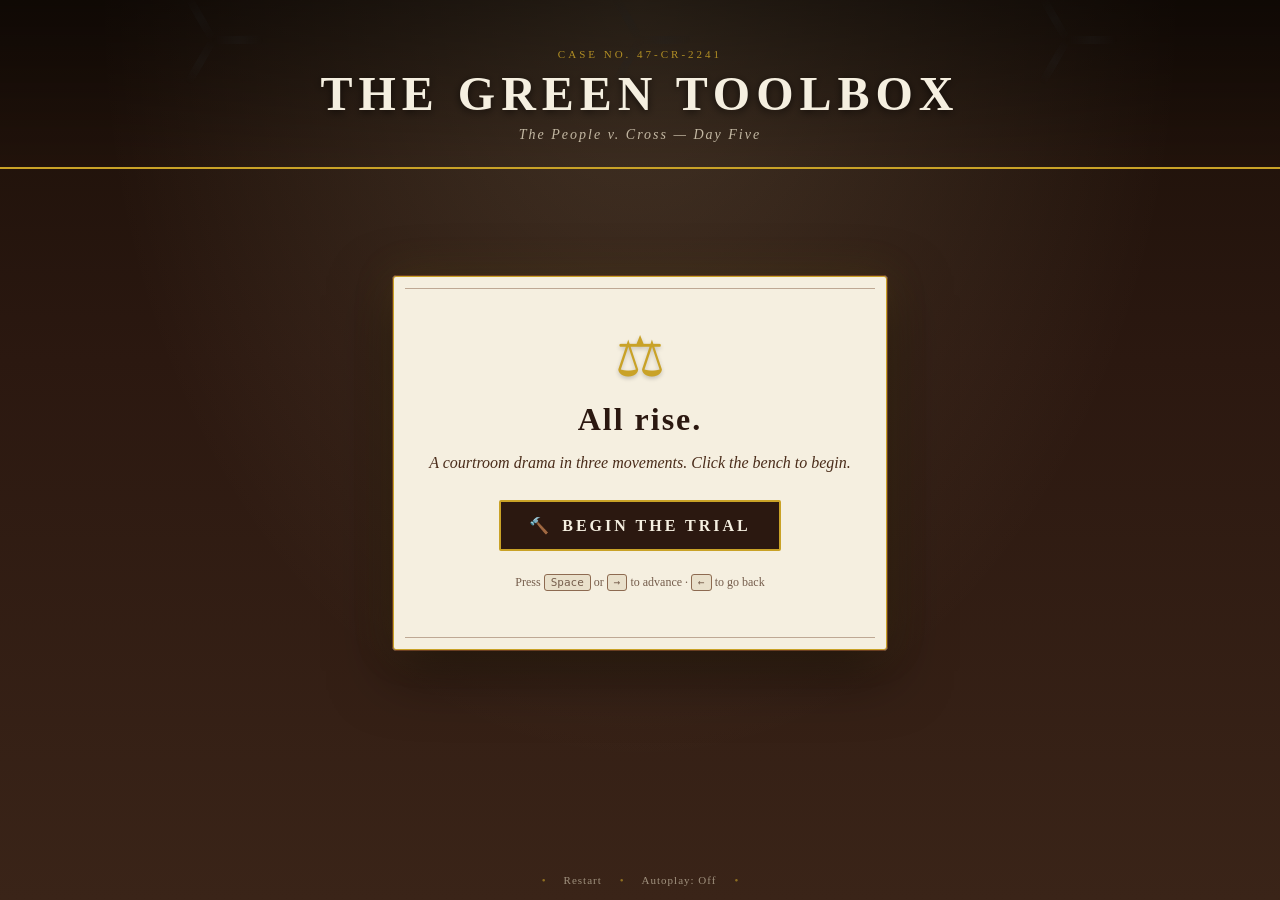
<file: index.html>
<!DOCTYPE html>
<html lang="en">
<head>
<meta charset="UTF-8" />
<meta name="viewport" content="width=device-width, initial-scale=1.0" />
<title>The Green Toolbox — A Courtroom Drama</title>
<link rel="stylesheet" href="styles.css" />
</head>
<body>
  <div class="ceiling">
    <div class="fan"><div class="blade"></div><div class="blade"></div><div class="blade"></div></div>
    <div class="fan"><div class="blade"></div><div class="blade"></div><div class="blade"></div></div>
    <div class="fan"><div class="blade"></div><div class="blade"></div><div class="blade"></div></div>
  </div>

  <header class="titlebar">
    <div class="case-number">CASE NO. 47-CR-2241</div>
    <h1>THE GREEN TOOLBOX</h1>
    <div class="subtitle">The People v. Cross — Day Five</div>
  </header>

  <main id="stage">
    <div class="cover" id="cover">
      <div class="cover-inner">
        <div class="seal">⚖</div>
        <h2>All rise.</h2>
        <p class="flavor">A courtroom drama in three movements. Click the bench to begin.</p>
        <button id="startBtn" class="gavel-btn" aria-label="Begin the trial">
          <span class="gavel">🔨</span>
          <span>BEGIN THE TRIAL</span>
        </button>
        <p class="hint">Press <kbd>Space</kbd> or <kbd>→</kbd> to advance · <kbd>←</kbd> to go back</p>
      </div>
    </div>

    <section id="script" class="script" aria-live="polite"></section>

    <div class="controls">
      <button id="prevBtn" class="ctrl" aria-label="Previous">◀ Back</button>
      <div class="progress">
        <div id="progressBar" class="progress-bar"></div>
        <div class="progress-text"><span id="progressCount">0</span> / <span id="progressTotal">0</span></div>
      </div>
      <button id="nextBtn" class="ctrl primary" aria-label="Next">Next ▶</button>
    </div>

    <div class="act-banner" id="actBanner"></div>
  </main>

  <div class="gavel-flash" id="gavelFlash" aria-hidden="true"></div>

  <footer class="footer">
    <span class="divider">•</span>
    <button id="restartBtn" class="linkish">Restart</button>
    <span class="divider">•</span>
    <button id="autoBtn" class="linkish">Autoplay: Off</button>
    <span class="divider">•</span>
  </footer>

  <script src="script.js"></script>
</body>
</html>
</file>
<file: styles.css>
:root {
  --wood-dark: #2b1810;
  --wood-mid: #4a2c1a;
  --wood-light: #6b3e22;
  --paper: #f5efe0;
  --paper-dark: #e6dcc4;
  --ink: #1a1410;
  --brass: #c9a227;
  --blood: #7a1d1d;
  --judge: #5a3a8c;
  --lawyer: #1f5b7a;
  --son: #a6371a;
  --murderer: #2f2f2f;
  --bailiff: #4a4a4a;
  --clerk: #7a5a2a;
  --direction: #6b5d3e;
}

* { box-sizing: border-box; }

html, body {
  margin: 0;
  padding: 0;
  min-height: 100vh;
  font-family: 'Georgia', 'Times New Roman', serif;
  color: var(--ink);
  background:
    radial-gradient(ellipse at top, rgba(255, 230, 180, 0.15) 0%, transparent 60%),
    linear-gradient(180deg, #1a0f08 0%, #2b1810 40%, #3a2418 100%);
  background-attachment: fixed;
  overflow-x: hidden;
}

/* Ceiling fans */
.ceiling {
  position: fixed;
  top: 0;
  left: 0;
  right: 0;
  height: 80px;
  display: flex;
  justify-content: space-around;
  align-items: center;
  pointer-events: none;
  z-index: 1;
  opacity: 0.25;
}

.fan {
  position: relative;
  width: 60px;
  height: 60px;
  animation: spin 4s linear infinite;
}

.fan .blade {
  position: absolute;
  left: 50%;
  top: 50%;
  width: 50px;
  height: 8px;
  background: linear-gradient(90deg, transparent, #333, transparent);
  transform-origin: left center;
  border-radius: 4px;
}

.fan .blade:nth-child(1) { transform: translate(0, -4px) rotate(0deg); }
.fan .blade:nth-child(2) { transform: translate(0, -4px) rotate(120deg); }
.fan .blade:nth-child(3) { transform: translate(0, -4px) rotate(240deg); }

@keyframes spin {
  from { transform: rotate(0deg); }
  to { transform: rotate(360deg); }
}

/* Title bar */
.titlebar {
  position: relative;
  z-index: 2;
  text-align: center;
  padding: 48px 20px 24px;
  color: var(--paper);
  border-bottom: 2px solid var(--brass);
  background:
    linear-gradient(180deg, rgba(0,0,0,0.4), transparent);
}

.case-number {
  font-size: 11px;
  letter-spacing: 3px;
  color: var(--brass);
  margin-bottom: 6px;
  opacity: 0.85;
}

.titlebar h1 {
  font-family: 'Georgia', serif;
  font-size: clamp(28px, 5vw, 48px);
  letter-spacing: 6px;
  margin: 0;
  color: var(--paper);
  text-shadow: 0 2px 8px rgba(0,0,0,0.6);
}

.titlebar .subtitle {
  font-style: italic;
  color: var(--paper-dark);
  margin-top: 6px;
  font-size: 14px;
  letter-spacing: 2px;
  opacity: 0.8;
}

/* Main stage */
main#stage {
  position: relative;
  z-index: 2;
  max-width: 900px;
  margin: 0 auto;
  padding: 24px 20px 120px;
  min-height: calc(100vh - 180px);
}

/* Cover */
.cover {
  display: flex;
  justify-content: center;
  align-items: center;
  min-height: 60vh;
  animation: fadeIn 0.8s ease;
}

.cover.hidden {
  display: none;
}

.cover-inner {
  background: var(--paper);
  border: 1px solid var(--wood-light);
  border-radius: 4px;
  padding: 48px 36px;
  text-align: center;
  box-shadow:
    0 20px 60px rgba(0,0,0,0.5),
    0 0 0 1px var(--brass) inset,
    0 0 40px rgba(201, 162, 39, 0.15);
  max-width: 520px;
  position: relative;
}

.cover-inner::before,
.cover-inner::after {
  content: '';
  position: absolute;
  left: 12px;
  right: 12px;
  height: 1px;
  background: var(--wood-light);
  opacity: 0.4;
}
.cover-inner::before { top: 12px; }
.cover-inner::after { bottom: 12px; }

.seal {
  font-size: 56px;
  color: var(--brass);
  margin-bottom: 12px;
  text-shadow: 0 2px 4px rgba(0,0,0,0.2);
}

.cover-inner h2 {
  font-size: 32px;
  margin: 0 0 12px;
  color: var(--wood-dark);
  letter-spacing: 2px;
}

.flavor {
  color: var(--wood-mid);
  font-style: italic;
  margin-bottom: 28px;
}

.gavel-btn {
  background: var(--wood-dark);
  color: var(--paper);
  border: 2px solid var(--brass);
  padding: 14px 28px;
  font-family: inherit;
  font-size: 16px;
  letter-spacing: 3px;
  cursor: pointer;
  border-radius: 2px;
  transition: all 0.2s ease;
  display: inline-flex;
  align-items: center;
  gap: 10px;
  font-weight: bold;
}

.gavel-btn:hover {
  background: var(--wood-mid);
  transform: translateY(-2px);
  box-shadow: 0 6px 12px rgba(0,0,0,0.4);
}

.gavel-btn .gavel {
  display: inline-block;
  animation: tap 1.8s ease-in-out infinite;
}

@keyframes tap {
  0%, 70%, 100% { transform: rotate(0); }
  80% { transform: rotate(-25deg); }
  90% { transform: rotate(5deg); }
}

.hint {
  margin-top: 24px;
  font-size: 12px;
  color: var(--wood-mid);
  opacity: 0.75;
}

kbd {
  background: var(--paper-dark);
  border: 1px solid var(--wood-light);
  border-radius: 3px;
  padding: 1px 6px;
  font-family: monospace;
  font-size: 11px;
}

/* Script */
.script {
  background: var(--paper);
  border: 1px solid var(--wood-light);
  border-radius: 2px;
  padding: 48px 56px;
  min-height: 50vh;
  position: relative;
  box-shadow:
    0 24px 80px rgba(0,0,0,0.5),
    0 0 0 1px rgba(201, 162, 39, 0.2) inset;
  background-image:
    repeating-linear-gradient(180deg, transparent 0, transparent 31px, rgba(122, 29, 29, 0.05) 31px, rgba(122, 29, 29, 0.05) 32px),
    linear-gradient(90deg, transparent 0, transparent 55px, rgba(122, 29, 29, 0.15) 55px, rgba(122, 29, 29, 0.15) 56px, transparent 56px);
  display: none;
}

.script.active {
  display: block;
  animation: slideIn 0.5s ease;
}

@keyframes slideIn {
  from { opacity: 0; transform: translateY(20px); }
  to { opacity: 1; transform: translateY(0); }
}

@keyframes fadeIn {
  from { opacity: 0; }
  to { opacity: 1; }
}

.line {
  margin: 0 0 18px;
  font-size: 17px;
  line-height: 1.7;
  opacity: 0;
  transform: translateY(8px);
  animation: lineIn 0.45s ease forwards;
}

.line:last-child { margin-bottom: 0; }

@keyframes lineIn {
  to { opacity: 1; transform: translateY(0); }
}

.speaker {
  font-weight: bold;
  letter-spacing: 1.5px;
  margin-right: 8px;
  text-transform: uppercase;
  font-size: 14px;
}

.speaker.judge { color: var(--judge); }
.speaker.lawyer { color: var(--lawyer); }
.speaker.son, .speaker.daniel { color: var(--son); }
.speaker.murderer { color: var(--murderer); }
.speaker.bailiff { color: var(--bailiff); }
.speaker.clerk { color: var(--clerk); }

.dialogue {
  display: inline;
}

.direction {
  color: var(--direction);
  font-style: italic;
  padding-left: 18px;
  border-left: 2px solid rgba(107, 93, 62, 0.3);
  display: block;
}

.scene-break {
  text-align: center;
  margin: 32px 0;
  color: var(--brass);
  letter-spacing: 6px;
  font-size: 14px;
  opacity: 0;
  animation: lineIn 0.6s 0.2s ease forwards;
}

.scene-break::before,
.scene-break::after {
  content: '— · —';
  margin: 0 12px;
}

/* Gavel click emphasis */
.gavel-hit {
  color: var(--blood);
  font-weight: bold;
  font-size: 1.08em;
  text-shadow: 0 1px 2px rgba(122, 29, 29, 0.2);
}

/* Controls */
.controls {
  position: fixed;
  bottom: 40px;
  left: 50%;
  transform: translateX(-50%);
  display: flex;
  align-items: center;
  gap: 16px;
  background: rgba(43, 24, 16, 0.95);
  border: 1px solid var(--brass);
  border-radius: 40px;
  padding: 10px 20px;
  backdrop-filter: blur(8px);
  z-index: 10;
  box-shadow: 0 8px 30px rgba(0,0,0,0.4);
  opacity: 0;
  pointer-events: none;
  transition: opacity 0.3s ease;
}

.controls.visible {
  opacity: 1;
  pointer-events: auto;
}

.ctrl {
  background: transparent;
  color: var(--paper);
  border: 1px solid var(--brass);
  padding: 8px 16px;
  font-family: inherit;
  font-size: 13px;
  letter-spacing: 1.5px;
  border-radius: 20px;
  cursor: pointer;
  transition: all 0.2s ease;
}

.ctrl:hover:not(:disabled) {
  background: var(--brass);
  color: var(--wood-dark);
}

.ctrl:disabled {
  opacity: 0.3;
  cursor: not-allowed;
}

.ctrl.primary {
  background: var(--brass);
  color: var(--wood-dark);
  font-weight: bold;
}

.ctrl.primary:hover {
  background: #d9b537;
}

.progress {
  display: flex;
  flex-direction: column;
  align-items: center;
  gap: 4px;
  min-width: 120px;
}

.progress-bar {
  width: 100%;
  height: 4px;
  background: rgba(245, 239, 224, 0.2);
  border-radius: 2px;
  overflow: hidden;
  position: relative;
}

.progress-bar::after {
  content: '';
  position: absolute;
  left: 0;
  top: 0;
  height: 100%;
  width: var(--progress, 0%);
  background: var(--brass);
  transition: width 0.3s ease;
}

.progress-text {
  color: var(--paper);
  font-size: 11px;
  letter-spacing: 1px;
  opacity: 0.7;
}

/* Act banner */
.act-banner {
  position: fixed;
  top: 50%;
  left: 50%;
  transform: translate(-50%, -50%) scale(0.8);
  background: rgba(26, 15, 8, 0.95);
  color: var(--brass);
  padding: 40px 80px;
  border: 2px solid var(--brass);
  border-radius: 4px;
  text-align: center;
  font-size: 28px;
  letter-spacing: 8px;
  opacity: 0;
  pointer-events: none;
  transition: all 0.6s ease;
  z-index: 100;
  text-transform: uppercase;
  box-shadow: 0 20px 60px rgba(0,0,0,0.6);
}

.act-banner.visible {
  opacity: 1;
  transform: translate(-50%, -50%) scale(1);
}

/* Gavel flash */
.gavel-flash {
  position: fixed;
  inset: 0;
  background: radial-gradient(circle at center, rgba(255, 230, 180, 0.4), transparent 70%);
  opacity: 0;
  pointer-events: none;
  z-index: 50;
  transition: opacity 0.1s ease;
}

.gavel-flash.flash {
  animation: gavelFlash 0.4s ease;
}

@keyframes gavelFlash {
  0% { opacity: 0; }
  30% { opacity: 1; }
  100% { opacity: 0; }
}

.shake {
  animation: shake 0.4s ease;
}

@keyframes shake {
  0%, 100% { transform: translate(0, 0); }
  20% { transform: translate(-4px, 2px); }
  40% { transform: translate(4px, -2px); }
  60% { transform: translate(-2px, 2px); }
  80% { transform: translate(2px, -1px); }
}

/* Footer */
.footer {
  position: fixed;
  bottom: 10px;
  left: 50%;
  transform: translateX(-50%);
  display: flex;
  align-items: center;
  gap: 10px;
  color: var(--paper-dark);
  font-size: 11px;
  opacity: 0.6;
  z-index: 9;
}

.footer .divider {
  color: var(--brass);
}

.linkish {
  background: none;
  border: none;
  color: var(--paper-dark);
  font-family: inherit;
  font-size: 11px;
  cursor: pointer;
  padding: 4px 8px;
  letter-spacing: 1px;
}

.linkish:hover {
  color: var(--brass);
}

/* Ending slate */
.end-slate {
  text-align: center;
  padding: 40px 20px;
  color: var(--wood-mid);
  font-style: italic;
  animation: lineIn 0.8s ease forwards;
}

.end-slate h3 {
  font-style: normal;
  color: var(--wood-dark);
  font-size: 24px;
  letter-spacing: 4px;
  margin-bottom: 16px;
}

.end-slate .curtain {
  font-size: 60px;
  margin: 24px 0;
}

/* Responsive */
@media (max-width: 700px) {
  .script {
    padding: 32px 24px;
    background-image: none;
  }

  .titlebar {
    padding: 32px 16px 20px;
  }

  .controls {
    bottom: 60px;
    padding: 8px 14px;
    gap: 10px;
  }

  .ctrl {
    padding: 6px 12px;
    font-size: 11px;
  }

  .progress {
    min-width: 80px;
  }

  .act-banner {
    font-size: 20px;
    padding: 24px 36px;
    letter-spacing: 4px;
  }

  .footer {
    font-size: 10px;
  }
}
</file>
